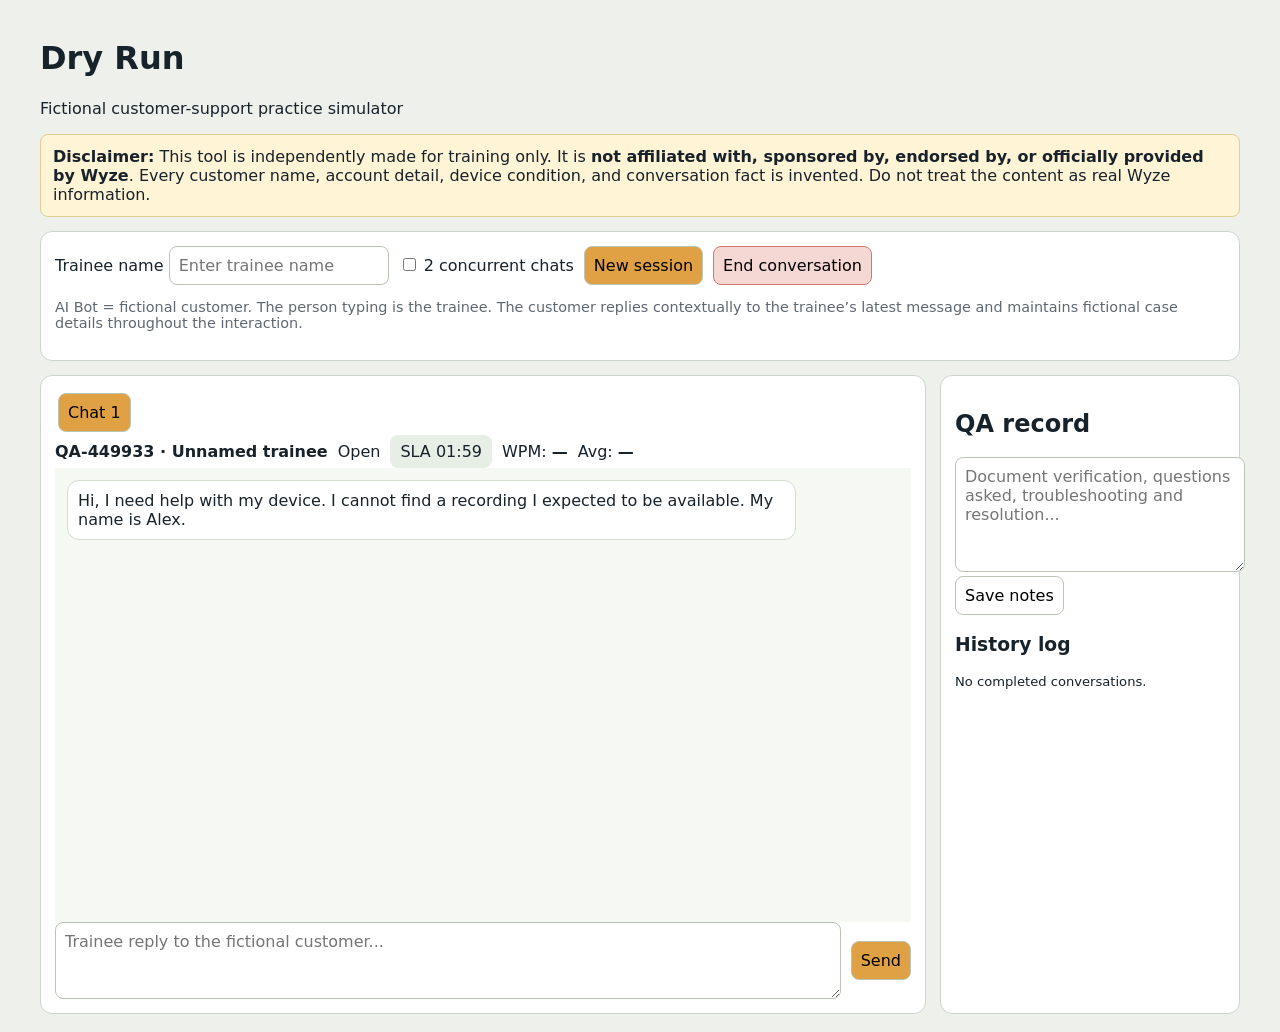
<file: index.html>
<!doctype html><html lang="en"><head><meta charset="utf-8"><meta name="viewport" content="width=device-width,initial-scale=1"><title>Dry Run — Fictional Customer Chat Training</title><style>body{font-family:system-ui;margin:0;background:#edf0eb;color:#18222b}.app{max-width:1200px;margin:auto;padding:18px}.panel{background:#fff;border:1px solid #ccd5ca;border-radius:12px;padding:14px;margin-top:14px}.row{display:flex;gap:10px;flex-wrap:wrap;align-items:center}.grid{display:grid;grid-template-columns:1fr 300px;gap:14px}.log{height:430px;overflow:auto;display:flex;flex-direction:column;gap:9px;padding:12px;background:#f6f8f4}.msg{padding:10px;border-radius:12px;max-width:85%;white-space:pre-wrap}.customer{background:white;border:1px solid #d4ddd0}.trainee{align-self:flex-end;background:#18222b;color:white}.btn,input,textarea{font:inherit;padding:9px;border:1px solid #b9c5b5;border-radius:8px}.btn{cursor:pointer;background:white}.primary{background:#e0a044}.danger{background:#f5d8d3;border-color:#cf7770}.sla{padding:7px 10px;border-radius:8px;background:#e7eee6}.urgent{background:#e9a19a;color:#651b15;font-weight:bold}.tabs button{margin:3px}.history{max-height:230px;overflow:auto;white-space:pre-wrap;font-size:.82rem}.notice{background:#fff4d6;border:1px solid #e0ce91;padding:12px;border-radius:8px}.muted{color:#5e6872;font-size:.9rem}@media(max-width:800px){.grid{grid-template-columns:1fr}.log{height:50vh}}</style></head><body><main class="app"><h1>Dry Run</h1><p>Fictional customer-support practice simulator</p><div class="notice"><b>Disclaimer:</b> This tool is independently made for training only. It is <b>not affiliated with, sponsored by, endorsed by, or officially provided by Wyze</b>. Every customer name, account detail, device condition, and conversation fact is invented. Do not treat the content as real Wyze information.</div><div class="panel"><div class="row"><label>Trainee name <input id="owner" maxlength="80" placeholder="Enter trainee name"></label><label><input id="dual" type="checkbox"> 2 concurrent chats</label><button class="btn primary" id="new">New session</button><button class="btn danger" id="end">End conversation</button></div><p class="muted">AI Bot = fictional customer. The person typing is the trainee. The customer replies contextually to the trainee’s latest message and maintains fictional case details throughout the interaction.</p></div><div class="grid"><section class="panel"><div class="tabs" id="tabs"></div><div class="row"><b id="case">No case</b><span id="state">Idle</span><span class="sla" id="sla">SLA 02:00</span><span>WPM: <b id="wpm">—</b></span><span>Avg: <b id="avg">—</b></span></div><div id="log" class="log"></div><form id="form" class="row"><textarea id="reply" rows="3" maxlength="2000" style="flex:1" placeholder="Trainee reply to the fictional customer..."></textarea><button class="btn primary">Send</button></form></section><aside class="panel"><h2>QA record</h2><textarea id="notes" rows="5" maxlength="5000" style="width:100%" placeholder="Document verification, questions asked, troubleshooting and resolution..."></textarea><button class="btn" id="save">Save notes</button><p id="saved"></p><h3>History log</h3><div id="history" class="history">No completed conversations.</div></aside></div></main><script>'use strict';const $=x=>document.getElementById(x);const cases=[['camera','My indoor security camera stopped connecting this morning. The status light is behaving strangely.'],['doorbell','My video doorbell is not sending the alerts I expected.'],['lock','My smart lock is unreliable and sometimes does not respond.'],['bulb','My smart bulb is connected, but its controls are not working correctly.'],['plug','My smart plug is not following the schedule I configured.'],['thermostat','My thermostat is showing a temperature that seems wrong.'],['scale','My smart scale is recording data but something is wrong with syncing.'],['watch','My wearable is no longer behaving the way it did before.'],['headphones','My headphones keep having an audio or connection problem.'],['subscription','I have a question about a fictional subscription and what it includes.'],['recording','I cannot find a recording I expected to be available.'],['account','I am having trouble accessing my account.'],['order','I have an issue with a fictional order.'],['billing','I have a question about a charge on my account.'],['privacy','I have a concern about the privacy or security of my account.']];const names=['Alex','Jamie','Taylor','Morgan','Casey','Jordan','Riley','Sam'];let chats=[],active=0;function pick(a){return a[Math.floor(Math.random()*a.length)]}function make(){let k=pick(cases),name=pick(names);return{id:'QA-'+Math.floor(100000+Math.random()*900000),case:k,customer:name,messages:[{r:'customer',t:'Hi, I need help with my device. '+k[1]+' My name is '+name+'.'}],replies:[],notes:'',ended:false,start:Date.now(),lastTyped:0,typingStarted:0,lastWpm:0,owner:$('owner').value.trim()||'Unnamed trainee',turn:0,details:{}}}function c(){return chats[active]}function read(k,d){try{return JSON.parse(localStorage.getItem(k))||d}catch(e){return d}}function write(k,v){try{localStorage.setItem(k,JSON.stringify(v));return true}catch(e){return false}}function render(){let x=c();$('tabs').innerHTML=chats.map((z,i)=>'<button class="btn '+(i===active?'primary':'')+'" data-i="'+i+'">Chat '+(i+1)+(z.ended?' ✓':'')+'</button>').join('');document.querySelectorAll('[data-i]').forEach(b=>b.onclick=()=>{active=+b.dataset.i;render()});$('case').textContent=x?x.id+' · '+x.owner:'No case';$('state').textContent=x?(x.ended?'Ended':'Open'):'Idle';$('log').innerHTML=x?x.messages.map(m=>'<div class="msg '+m.r+'"></div>').join(''):'';if(x)x.messages.forEach((m,i)=>$('log').children[i].textContent=m.t);$('reply').disabled=!x||x.ended;$('end').disabled=!x||x.ended;$('wpm').textContent=x&&x.lastWpm?x.lastWpm:'—';$('avg').textContent=x&&x.replies.length?Math.round(x.replies.reduce((a,b)=>a+b,0)/x.replies.length):'—';if(x){let remaining=Math.max(0,120-Math.floor((Date.now()-x.start)/1000));$('sla').textContent='SLA '+String(Math.floor(remaining/60)).padStart(2,'0')+':'+String(remaining%60).padStart(2,'0');$('sla').className='sla'+(remaining<=0?' urgent':'')}else $('sla').textContent='SLA 02:00';$('notes').value=x?x.notes:'';let h=read('qa-history',[]);$('history').textContent=h.length?h.map(z=>z.time+' | '+z.id+' | trainee '+z.owner+' | replies '+z.replies+' | avg WPM '+z.wpm+' | '+z.outcome).join('\n'):'No completed conversations.';$('log').scrollTop=$('log').scrollHeight}function start(){chats=[make()];if($('dual').checked)chats.push(make());active=0;$('saved').textContent='';render()}function end(){let x=c();if(!x||x.ended)return;x.ended=true;let h=read('qa-history',[]);h.unshift({time:new Date().toLocaleString(),id:x.id,owner:x.owner,replies:x.replies.length,wpm:x.replies.length?Math.round(x.replies.reduce((a,b)=>a+b,0)/x.replies.length):0,outcome:'Ended by trainee'});write('qa-history',h.slice(0,50));render()}function customerReply(x,text){let q=text.toLowerCase().replace(/[^a-z0-9\s?-]/g,' '),k=x.case[0],recent=x.messages.slice(-4).map(m=>m.t).join(' ').toLowerCase();x.turn++;if(/^(hi|hello|hey|good morning|good afternoon)\b/.test(q)&&x.turn<=2)return 'Hi, thanks for responding. I am still having the same problem with my '+k+'.';if(/thank|thanks|appreciate/.test(q)&&!(/try|restart|reset|check|connect|open|tap|select/.test(q)))return 'You’re welcome. I’m following along. What would you like me to check next?';if(/model|version|revision|device name|which (camera|device)/.test(q)){let model=k==='camera'?'Wyze Cam v3, hardware revision 2':k==='doorbell'?'Video Doorbell v2':k==='headphones'?'Wyze Headphones':k==='lock'?'Wyze Lock Bolt':'the '+k+' model';x.details.model=model;return 'The label on the device says '+model+'. I can provide the other details if you need them.'}if(/when|started|begin|long|since|today|yesterday/.test(q)){x.details.started='around 9:30 AM today';return 'It started around 9:30 AM today in my home. It was working normally before that.'}if(/light|led|blink|color|solid|flashing/.test(q)){x.details.light='blinking amber, then dark';return 'The status light blinks amber for a few seconds and then goes dark. It does not stay solid.'}if(/error|message|wording|code|screen|display/.test(q)){x.details.error='Unable to complete the request. Please try again.';return 'The app shows this exact message: “Unable to complete the request. Please try again.”' }if(/tried|attempt|already|restart|reset|reboot|reinstall|unplug|reconnect/.test(q)){x.details.attempts='restart, app relaunch, and one reconnection';return 'I already restarted the device, closed and reopened the app, and tried reconnecting it once. The problem stayed the same.'}if(/network|wifi|wi-fi|router|internet|band|2.4|5 ?ghz|signal/.test(q)){x.details.network='2.4 GHz Wi-Fi; other devices work';return 'My home network is 2.4 GHz Wi-Fi. Other devices are connected normally, and the router is fairly close to the device.'}if(/expect|expected|should|result|supposed|after that|did it work|working now/.test(q)){return 'I expected it to work normally again and show as connected in the app, but I am still seeing the same issue.'}if(/can you|please|could you|would you|let's|lets|next step|try this|do this|tap|click|select|open|check|look for/.test(q)){return 'Okay, I can try that. Please tell me exactly what you want me to do first, and I’ll report what happens.'}if(/resolved|fixed|working|solved|all set/.test(q)){return 'Not yet. I still need to confirm whether the device is working normally before I can say the issue is resolved.'}if(q.trim().length<3)return 'I’m here. Please let me know what information you need from me about the device.';let excerpt=text.trim().replace(/\s+/g,' ');if(excerpt.length>100)excerpt=excerpt.slice(0,97)+'...';return 'I understand your message about “'+excerpt+'” . From my side, the original problem is still happening. What specific detail would you like me to verify next?'}$('new').onclick=start;$('end').onclick=end;$('save').onclick=()=>{let x=c();if(!x){$('saved').textContent='Start a session first.';return}x.notes=$('notes').value;$('saved').textContent=write('qa-notes-'+x.id,x.notes)?'Saved locally.':'Save failed.'};$('reply').addEventListener('input',()=>{let x=c();if(x&&!x.typingStarted)x.typingStarted=Date.now()});$('reply').addEventListener('keydown',e=>{if(e.key==='Enter'&&!e.shiftKey){e.preventDefault();$('form').requestSubmit()}});$('form').onsubmit=e=>{e.preventDefault();let x=c(),text=$('reply').value.trim();if(!x||x.ended||!text)return;let elapsed=Math.max(1,(Date.now()-(x.typingStarted||Date.now()))/1000),words=text.split(/\s+/).filter(Boolean).length,w=Math.max(1,Math.round(words*60/elapsed));x.lastWpm=w;x.replies.push(w);x.messages.push({r:'trainee',t:text});$('reply').value='';x.typingStarted=0;render();setTimeout(()=>{if(!x.ended){x.messages.push({r:'customer',t:customerReply(x,text)});render()}},500)};start();setInterval(()=>{if(c()&&!c().ended)render()},1000);</script></body></html>
</file>
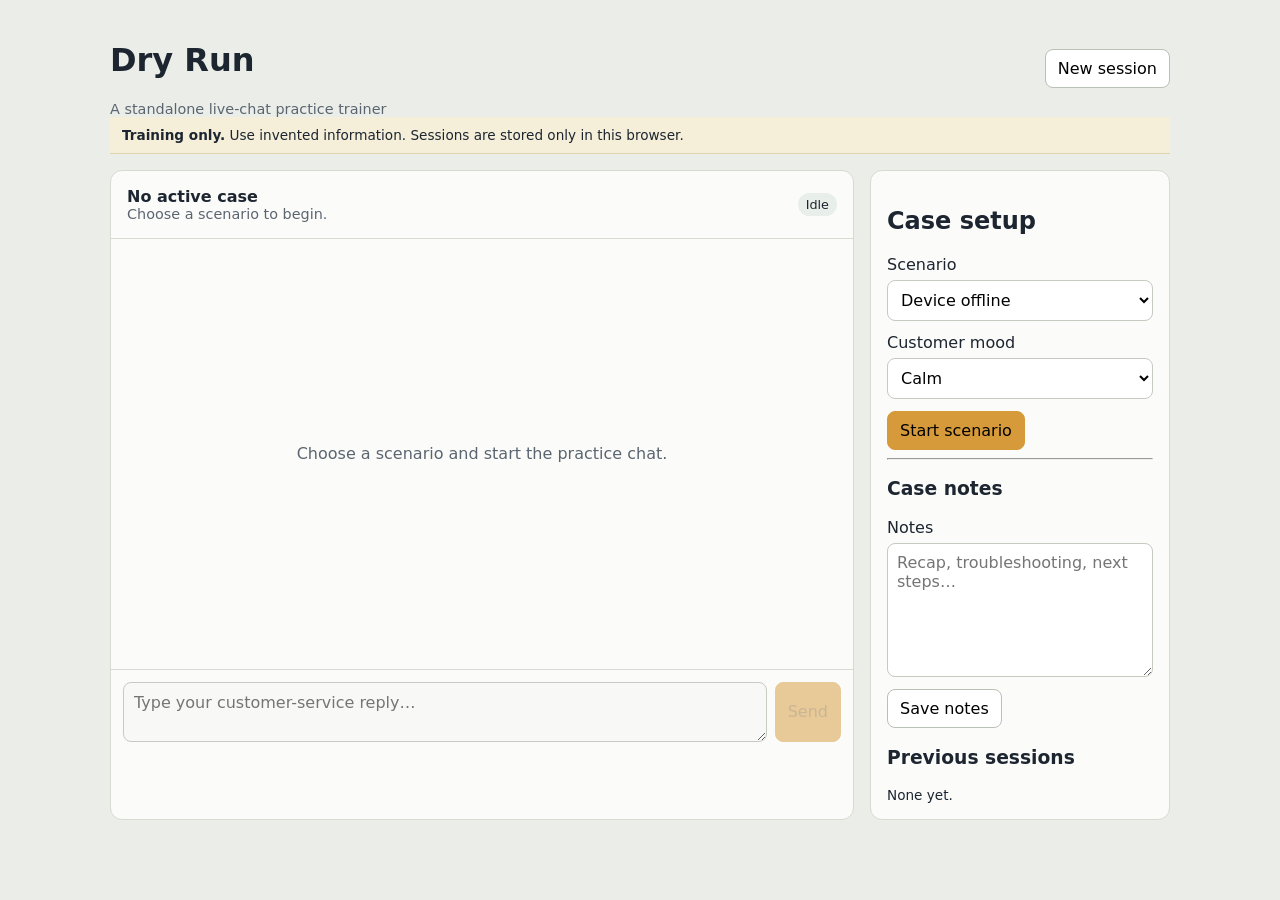
<file: deploy/index.html>
<!doctype html>
<html lang="en">
<head>
<meta charset="utf-8">
<meta name="viewport" content="width=device-width,initial-scale=1">
<title>Dry Run — Chat Trainer</title>
<style>
:root{font-family:Inter,system-ui,sans-serif;color:#1c2530;background:#ebeee8}*{box-sizing:border-box}body{margin:0}.app{max-width:1100px;margin:auto;padding:20px}.top{display:flex;justify-content:space-between;gap:12px;align-items:center;flex-wrap:wrap}.muted{color:#5b6570;font-size:.9rem}.layout{display:grid;grid-template-columns:minmax(0,1fr) 300px;gap:16px;margin-top:16px}.panel{background:#fbfcfa;border:1px solid #d7dad1;border-radius:12px;overflow:hidden}.head{padding:16px;border-bottom:1px solid #d7dad1}.log{height:430px;overflow:auto;padding:16px;display:flex;flex-direction:column;gap:12px}.msg{max-width:82%;padding:10px 13px;border-radius:14px;white-space:pre-wrap;overflow-wrap:anywhere}.customer{align-self:flex-start;background:white;border:1px solid #d7dad1}.agent{align-self:flex-end;background:#1c2530;color:white}.composer{display:flex;gap:8px;padding:12px;border-top:1px solid #d7dad1}.composer textarea{flex:1;min-width:0;resize:vertical;padding:10px;border:1px solid #c5cbc1;border-radius:8px}.btn,select,input,textarea{font:inherit}.btn{border:1px solid #b9c0b5;border-radius:8px;padding:9px 12px;cursor:pointer;background:white}.primary{background:#d79a3b;border-color:#d79a3b}.btn:disabled{opacity:.5;cursor:not-allowed}.field{display:grid;gap:6px;margin-bottom:12px}.field input,.field select,.field textarea{width:100%;padding:9px;border:1px solid #c5cbc1;border-radius:8px;background:white}.side{padding:16px}.status{display:inline-block;padding:4px 8px;border-radius:99px;background:#e8eee9;font-size:.8rem}.notice{padding:10px 12px;background:#f5efd9;border-bottom:1px solid #ded4ad;font-size:.85rem}.empty{text-align:center;margin:auto;color:#5b6570}.history{max-height:180px;overflow:auto;font-size:.85rem}@media(max-width:760px){.layout{grid-template-columns:1fr}.log{height:50vh}.app{padding:12px}}
</style>
</head>
<body>
<main class="app">
<header class="top"><div><h1>Dry Run</h1><div class="muted">A standalone live-chat practice trainer</div></div><button class="btn" id="reset">New session</button></header>
<div class="notice"><strong>Training only.</strong> Use invented information. Sessions are stored only in this browser.</div>
<section class="layout">
<div class="panel"><div class="head"><div class="top"><div><strong id="ticket">No active case</strong><div class="muted" id="meta">Choose a scenario to begin.</div></div><span class="status" id="status">Idle</span></div></div><div class="log" id="log"><div class="empty">Choose a scenario and start the practice chat.</div></div><form class="composer" id="form"><textarea id="reply" rows="2" maxlength="2000" placeholder="Type your customer-service reply…" disabled></textarea><button class="btn primary" id="send" disabled>Send</button></form></div>
<aside class="panel side"><h2>Case setup</h2><div class="field"><label for="scenario">Scenario</label><select id="scenario"><option value="connectivity">Device offline</option><option value="account">Account login trouble</option><option value="footage">Missing footage</option><option value="hardware">Hardware issue</option><option value="shipping">Shipping delay</option><option value="billing">Billing question</option></select></div><div class="field"><label for="mood">Customer mood</label><select id="mood"><option>Calm</option><option>Frustrated</option><option>Confused</option><option>Very upset</option></select></div><button class="btn primary" id="start">Start scenario</button><hr><h3>Case notes</h3><div class="field"><label for="notes">Notes</label><textarea id="notes" rows="6" maxlength="5000" placeholder="Recap, troubleshooting, next steps…"></textarea></div><button class="btn" id="save">Save notes</button><p class="muted" id="saved"></p><h3>Previous sessions</h3><div class="history" id="history">None yet.</div></aside>
</section></main>
<script>
'use strict';
const $=id=>document.getElementById(id);
const scenarioText={connectivity:'My camera suddenly went offline and I cannot get it connected again.',account:'I cannot sign in to my account even though I believe my password is correct.',footage:'An important event clip is missing and I am not sure whether it was saved.',hardware:'My camera is behaving strangely and the video quality has become unreliable.',shipping:'My order has not arrived yet and the delivery estimate has already passed.',billing:'I have a question about a charge on my subscription.'};
const state={messages:[],started:false,busy:false,session:null};
function safeRead(key,fallback){try{const raw=localStorage.getItem(key);return raw?JSON.parse(raw):fallback}catch{return fallback}}
function safeWrite(key,value){try{localStorage.setItem(key,JSON.stringify(value));return true}catch{return false}}
function escapeText(value){return String(value??'')}
function render(){const log=$('log');log.replaceChildren();if(!state.messages.length){const e=document.createElement('div');e.className='empty';e.textContent='Choose a scenario and start the practice chat.';log.append(e)}else state.messages.forEach(m=>{const e=document.createElement('div');e.className='msg '+m.role;e.textContent=m.text;log.append(e)});log.scrollTop=log.scrollHeight;$('ticket').textContent=state.session?state.session.ticket:'No active case';$('meta').textContent=state.session?state.session.meta:'Choose a scenario to begin.';$('status').textContent=state.busy?'Working…':state.started?'Open':'Idle';$('reply').disabled=!state.started||state.busy;$('send').disabled=!state.started||state.busy||!$('reply').value.trim()}
function renderHistory(){const items=safeRead('dry-run-history',[]);$('history').textContent=items.length?items.map(x=>x.ticket+' — '+x.scenario).join('\n'):'None yet.'}
function start(){state.started=true;state.busy=false;state.messages=[];state.session={ticket:'WZ-'+Math.floor(100000+Math.random()*900000),scenario:$('scenario').value,meta:$('mood').value+' customer · '+$('scenario').selectedOptions[0].text};state.messages.push({role:'customer',text:scenarioText[state.session.scenario]});$('notes').value='';render()}
function save(){if(!state.session)return;$('saved').textContent=safeWrite('dry-run-notes-'+state.session.ticket,$('notes').value)?'Notes saved locally.':'Could not save notes.';const history=safeRead('dry-run-history',[]).filter(x=>x.ticket!==state.session.ticket);history.unshift({ticket:state.session.ticket,scenario:$('scenario').selectedOptions[0].text});safeWrite('dry-run-history',history.slice(0,20));renderHistory()}
$('start').addEventListener('click',start);$('reset').addEventListener('click',start);$('save').addEventListener('click',save);$('reply').addEventListener('input',render);$('reply').addEventListener('keydown',e=>{if(e.key==='Enter'&&!e.shiftKey){e.preventDefault();$('form').requestSubmit()}});
$('form').addEventListener('submit',async e=>{e.preventDefault();const text=$('reply').value.trim();if(!text||state.busy||!state.started)return;state.busy=true;state.messages.push({role:'agent',text});$('reply').value='';render();await new Promise(r=>setTimeout(r,350));state.messages.push({role:'customer',text:'Thanks. Please walk me through the next troubleshooting step, and let me know what information you need from me.'});state.busy=false;render()});
renderHistory();render();
</script>
</body>
</html>
</file>
